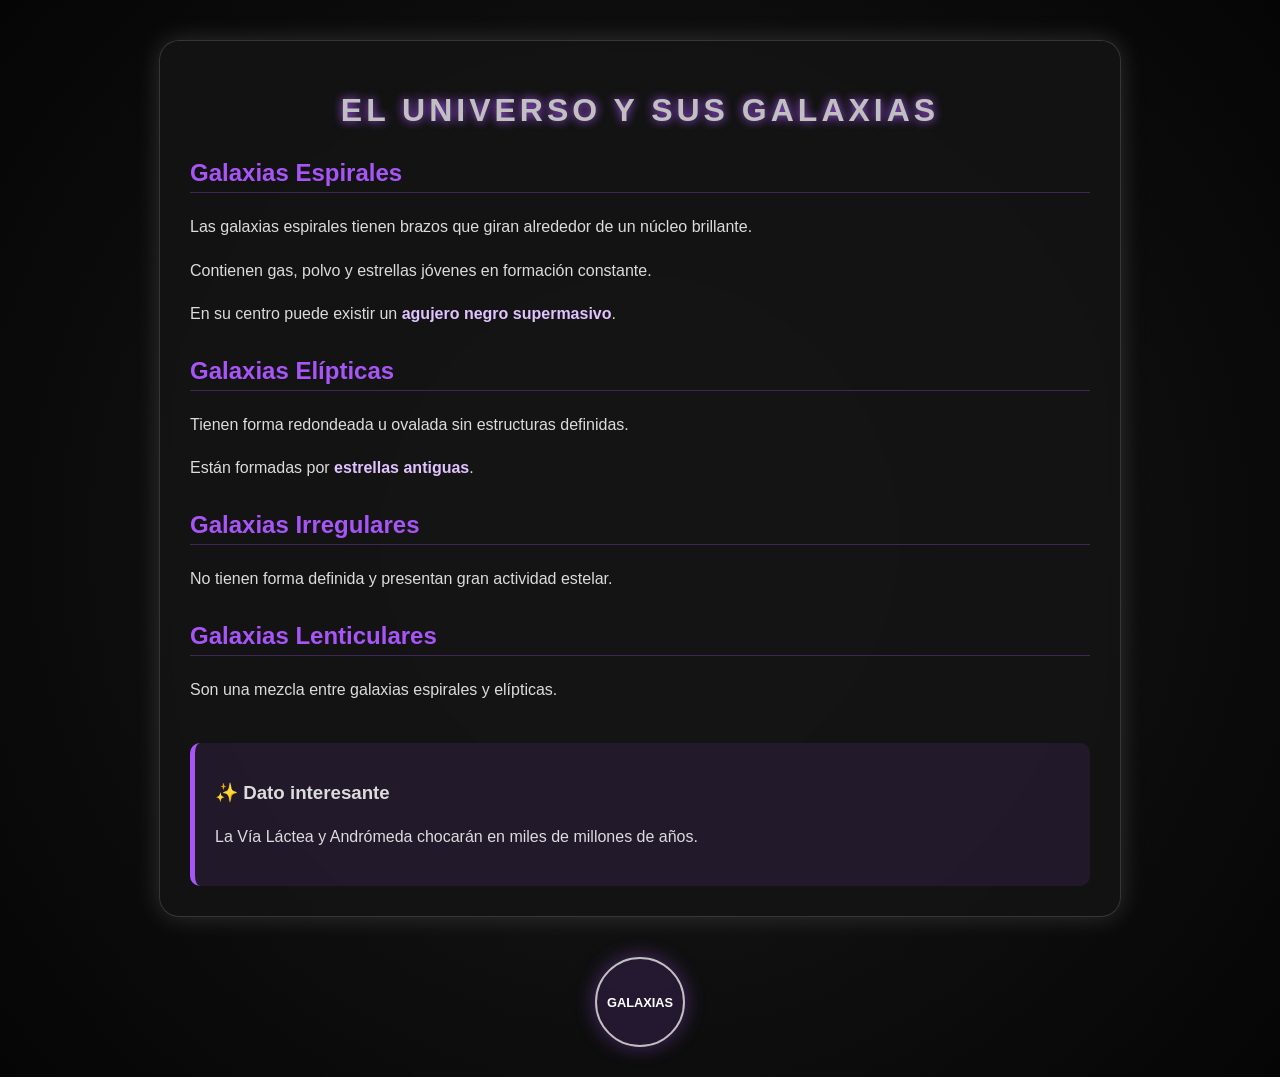
<file: tipos_galaxia.html>
<!DOCTYPE html>
<html lang="es">

<head>
    <meta charset="UTF-8">
    <meta name="viewport" content="width=device-width, initial-scale=1.0">
    <title>Explorando las Galaxias</title>

    <style>
        /* FONDO GALÁCTICO MEJORADO */
        body {
            margin: 0;
            padding: 0;
            background: radial-gradient(circle at center, #1a1a1a 0%, #050505 100%);
            color: #dcdcdc;
            font-family: 'Segoe UI', Tahoma, Geneva, Verdana, sans-serif;
            overflow-x: hidden;
        }

        /* ESTRELLAS ANIMADAS */
        body::before {
            content: "";
            position: fixed;
            width: 100%;
            height: 100%;
            background: url('https://www.transparenttextures.com/patterns/stardust.png');
            animation: starsMove 120s linear infinite;
            opacity: 0.3;
            z-index: -1;
        }

        @keyframes starsMove {
            from { background-position: 0 0; }
            to { background-position: 1500px 1500px; }
        }

        /* CONTENEDOR */
        .container {
            max-width: 900px;
            margin: 40px auto;
            padding: 30px;
            background: rgba(20, 20, 20, 0.85);
            border-radius: 20px;
            border: 1px solid rgba(192, 192, 192, 0.2);
            backdrop-filter: blur(8px);
            box-shadow: 0 0 25px rgba(192, 192, 192, 0.2);
        }

        /* TITULO */
        h1 {
            text-align: center;
            color: #c0c0c0;
            letter-spacing: 4px;
            text-transform: uppercase;
            text-shadow: 0 0 10px #a855f7;
        }

        h2 {
            color: #a855f7;
            border-bottom: 1px solid rgba(168, 85, 247, 0.3);
            padding-bottom: 5px;
            margin-top: 30px;
        }

        p {
            line-height: 1.7;
        }

        .highlight {
            color: #e0c3ff;
            font-weight: bold;
        }

        /* TARJETA */
        .fact-box {
            background: rgba(168, 85, 247, 0.1);
            border-left: 5px solid #a855f7;
            padding: 20px;
            margin-top: 40px;
            border-radius: 10px;
        }

        /* BOTÓN FUTURISTA */
        button {
            width: 90px;
            height: 90px;
            border-radius: 50%;
            border: 2px solid #c0c0c0;
            background: rgba(168, 85, 247, 0.15);
            backdrop-filter: blur(6px);
            display: flex;
            justify-content: center;
            align-items: center;
            margin: 30px auto;
            cursor: pointer;
            transition: 0.4s;
            box-shadow: 0 0 20px rgba(168, 85, 247, 0.4);
        }

        button:hover {
            transform: scale(1.15) rotate(5deg);
            background: #a855f7;
            box-shadow: 0 0 30px rgba(168, 85, 247, 0.9);
        }

        button a {
            text-decoration: none;
            color: #ffffff;
            font-size: 0.8rem;
            text-align: center;
            font-weight: bold;
        }

        button:hover a {
            color: #1a1a1a;
        }
    </style>
</head>

<body>

    <div class="container">
        <h1>El Universo y sus Galaxias</h1>

        <section>
            <h2>Galaxias Espirales</h2>
            <p>Las galaxias espirales tienen brazos que giran alrededor de un núcleo brillante.</p>
            <p>Contienen gas, polvo y estrellas jóvenes en formación constante.</p>
            <p>En su centro puede existir un <span class="highlight">agujero negro supermasivo</span>.</p>
        </section>

        <section>
            <h2>Galaxias Elípticas</h2>
            <p>Tienen forma redondeada u ovalada sin estructuras definidas.</p>
            <p>Están formadas por <span class="highlight">estrellas antiguas</span>.</p>
        </section>

        <section>
            <h2>Galaxias Irregulares</h2>
            <p>No tienen forma definida y presentan gran actividad estelar.</p>
        </section>

        <section>
            <h2>Galaxias Lenticulares</h2>
            <p>Son una mezcla entre galaxias espirales y elípticas.</p>
        </section>

        <div class="fact-box">
            <h3>✨ Dato interesante</h3>
            <p>La Vía Láctea y Andrómeda chocarán en miles de millones de años.</p>
        </div>
    </div>

    <button>
        <a href="galaxias.html">GALAXIAS</a>
    </button>

</body>

</html>
</file>
